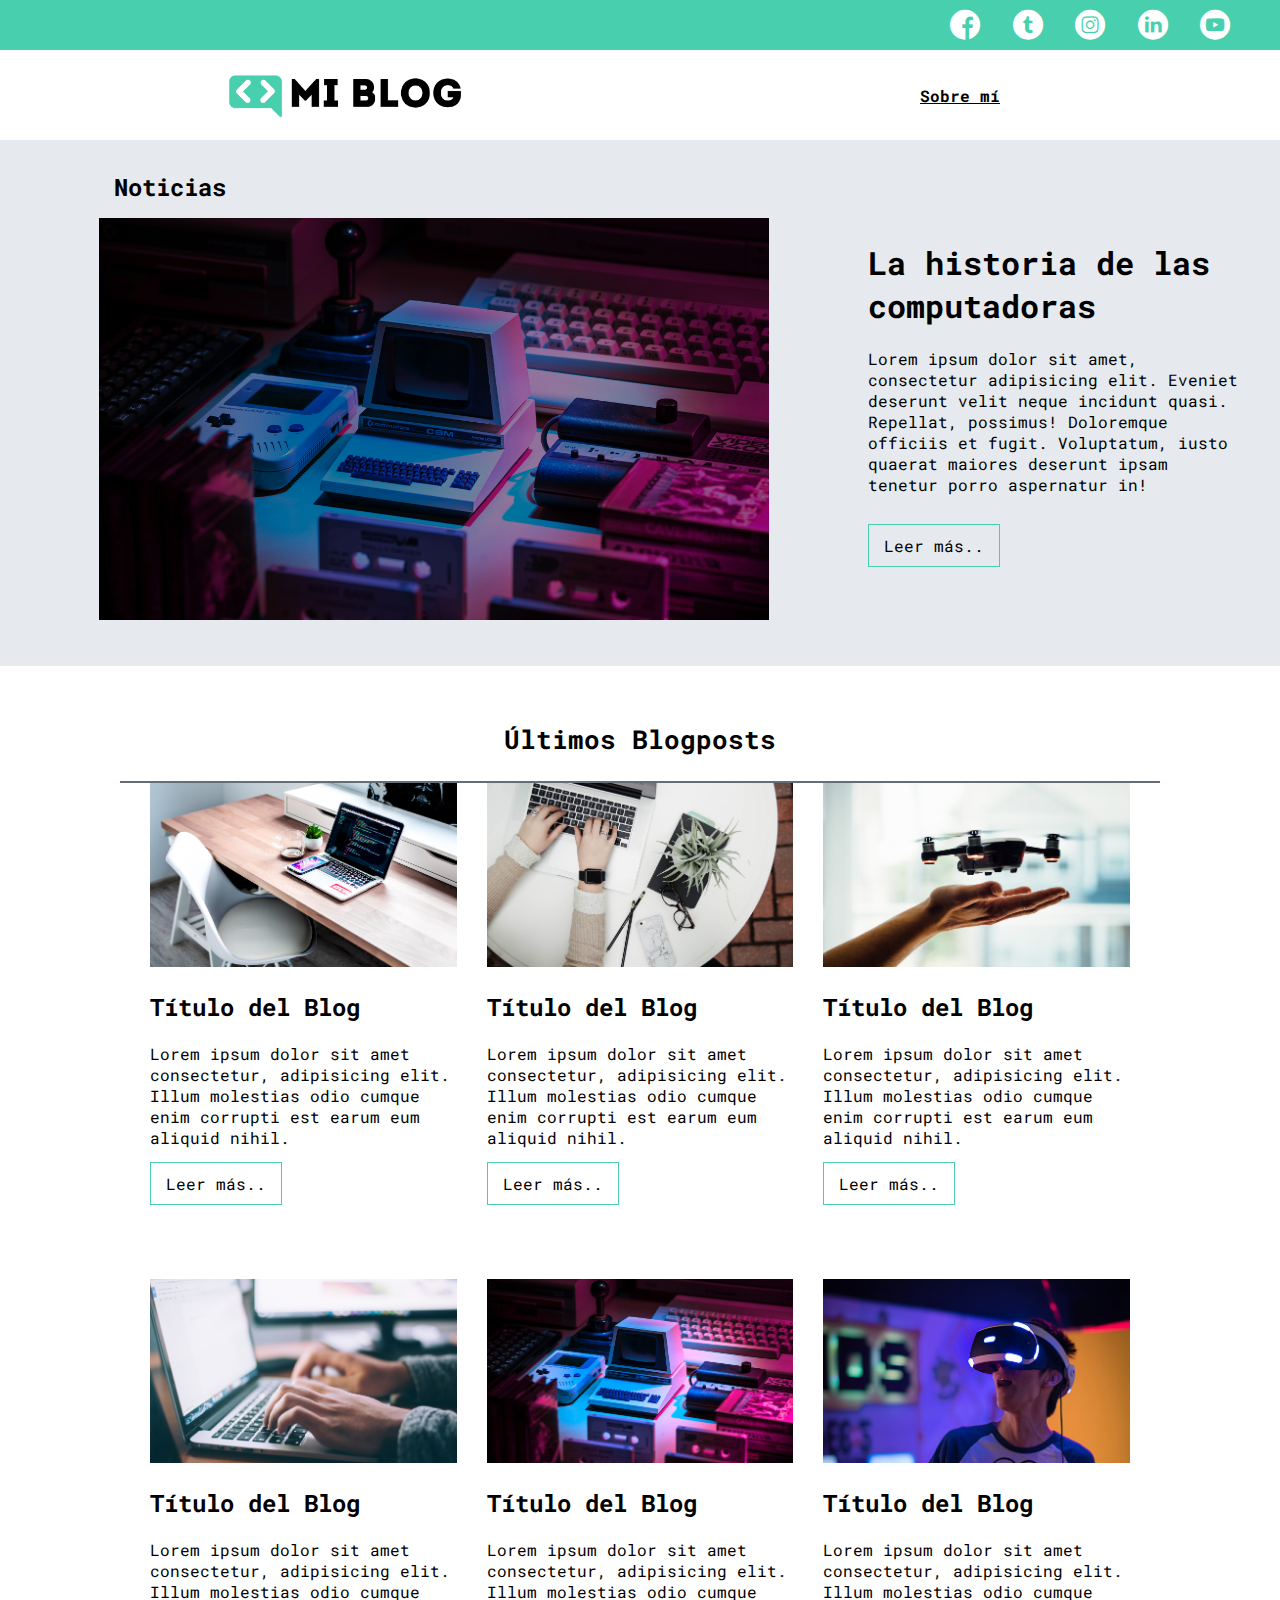
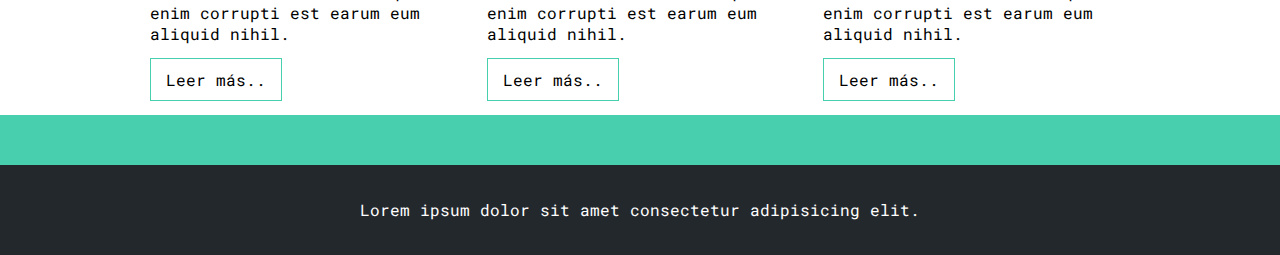
<file: blogs.html>
<!DOCTYPE html>
<html lang="en">
<head>
    <meta charset="UTF-8">
    <meta name="viewport" content="width=device-width, initial-scale=1.0">
    <link rel="stylesheet" href="./css/blogs.css">
    <link rel="stylesheet" href="./css/font/flaticon.css">
    <title>Blogs</title>
</head>
<body>
    <header>
        <section class="header-icons-container">
            <div class="icons">
                <a href=""><span class="flaticon-001-facebook"></span></a>
                <a href=""><span class="flaticon-002-twitter"></span></a>
                <a href=""><span class="flaticon-011-instagram"></span></a>
                <a href=""><span class="flaticon-010-linkedin"></span></a>
                <a href=""><span class="flaticon-008-youtube"></span></a>
            </div>
        </section>
        <nav>
            <section class="nav-logo-container">
                <a href="/"> <img src="./assets/Logo-negro.png" alt="logo"></a>
            </section>
            <section class="profile-link">
                <a href="./perfil.html">Sobre mí</a>
            </section>
        </nav>
    </header>
    <main>
        <section class="hero-container">
            <figure class="hero-img">
                <span>
                    <h2>Noticias</h2>
                </span>
                <img src="./assets/hero-img.png" alt="Coleccion de computadoras">
            </figure>
            <div class="hero-text">
                <h1>La historia de las computadoras</h1>
                <p>Lorem ipsum dolor sit amet, consectetur adipisicing elit. Eveniet deserunt velit neque incidunt quasi. Repellat, possimus! Doloremque officiis et fugit. Voluptatum, iusto quaerat maiores deserunt ipsam tenetur porro aspernatur in!
                </p>
                <div class="hero-text-link">
                    <a href="./blog.html">Leer más..</a>
                </div>
            </div>
        </section>
        <div class="mid-container">
            <h3>Últimos Blogposts</h3>
        </div>

        <section class="blogs-container">
            <article class="blog-item">
                <img src="./assets/post-img/img1.jpg" alt="">
                <div class="blog-item-text">
                    <h2>Título del Blog</h2>
                    <p>Lorem ipsum dolor sit amet consectetur, adipisicing elit. Illum molestias odio cumque enim corrupti est earum eum aliquid nihil.
                    </p>
                    <div class="blog-link">
                        <a href="./blog.html">Leer más..</a>
                    </div>
                </div>
            </article>
            <article class="blog-item">
                <img src="./assets/post-img/img2.jpg" alt="">
                <div class="blog-item-text">
                    <h2>Título del Blog</h2>
                    <p>Lorem ipsum dolor sit amet consectetur, adipisicing elit. Illum molestias odio cumque enim corrupti est earum eum aliquid nihil.
                    </p>
                    <a href="./blog.html">Leer más..</a>
                </div>
            </article>
            <article class="blog-item">
                <img src="./assets/post-img/img3.jpg" alt="">
                <div class="blog-item-text">
                    <h2>Título del Blog</h2>
                    <p>Lorem ipsum dolor sit amet consectetur, adipisicing elit. Illum molestias odio cumque enim corrupti est earum eum aliquid nihil.
                    </p>
                    <a href="./blog.html">Leer más..</a>
                </div>
            </article>
            <article class="blog-item">
                <img src="./assets/post-img/img4.jpg" alt="">
                <div class="blog-item-text">
                    <h2>Título del Blog</h2>
                    <p>Lorem ipsum dolor sit amet consectetur, adipisicing elit. Illum molestias odio cumque enim corrupti est earum eum aliquid nihil.
                    </p>
                    <a href="./blog.html">Leer más..</a>
                </div>
            </article>
            <article class="blog-item">
                <img src="./assets/post-img/img5.jpg" alt="">
                <div class="blog-item-text">
                    <h2>Título del Blog</h2>
                    <p>Lorem ipsum dolor sit amet consectetur, adipisicing elit. Illum molestias odio cumque enim corrupti est earum eum aliquid nihil.
                    </p>
                    <a href="./blog.html">Leer más..</a>
                </div>
            </article>
            <article class="blog-item">
                <img src="./assets/post-img/img6.jpg" alt="">
                <div class="blog-item-text">
                    <h2>Título del Blog</h2>
                    <p>Lorem ipsum dolor sit amet consectetur, adipisicing elit. Illum molestias odio cumque enim corrupti est earum eum aliquid nihil.
                    </p>
                    <a href="./blog.html">Leer más..</a>
                </div>
            </article>
        </section>
    </main>

    <footer class="footer-container">
        <div class="footer-bottom">
            <span>Lorem ipsum dolor sit amet consectetur adipisicing elit.</span>
        </div>
    </footer>

</body>
</html>
</file>
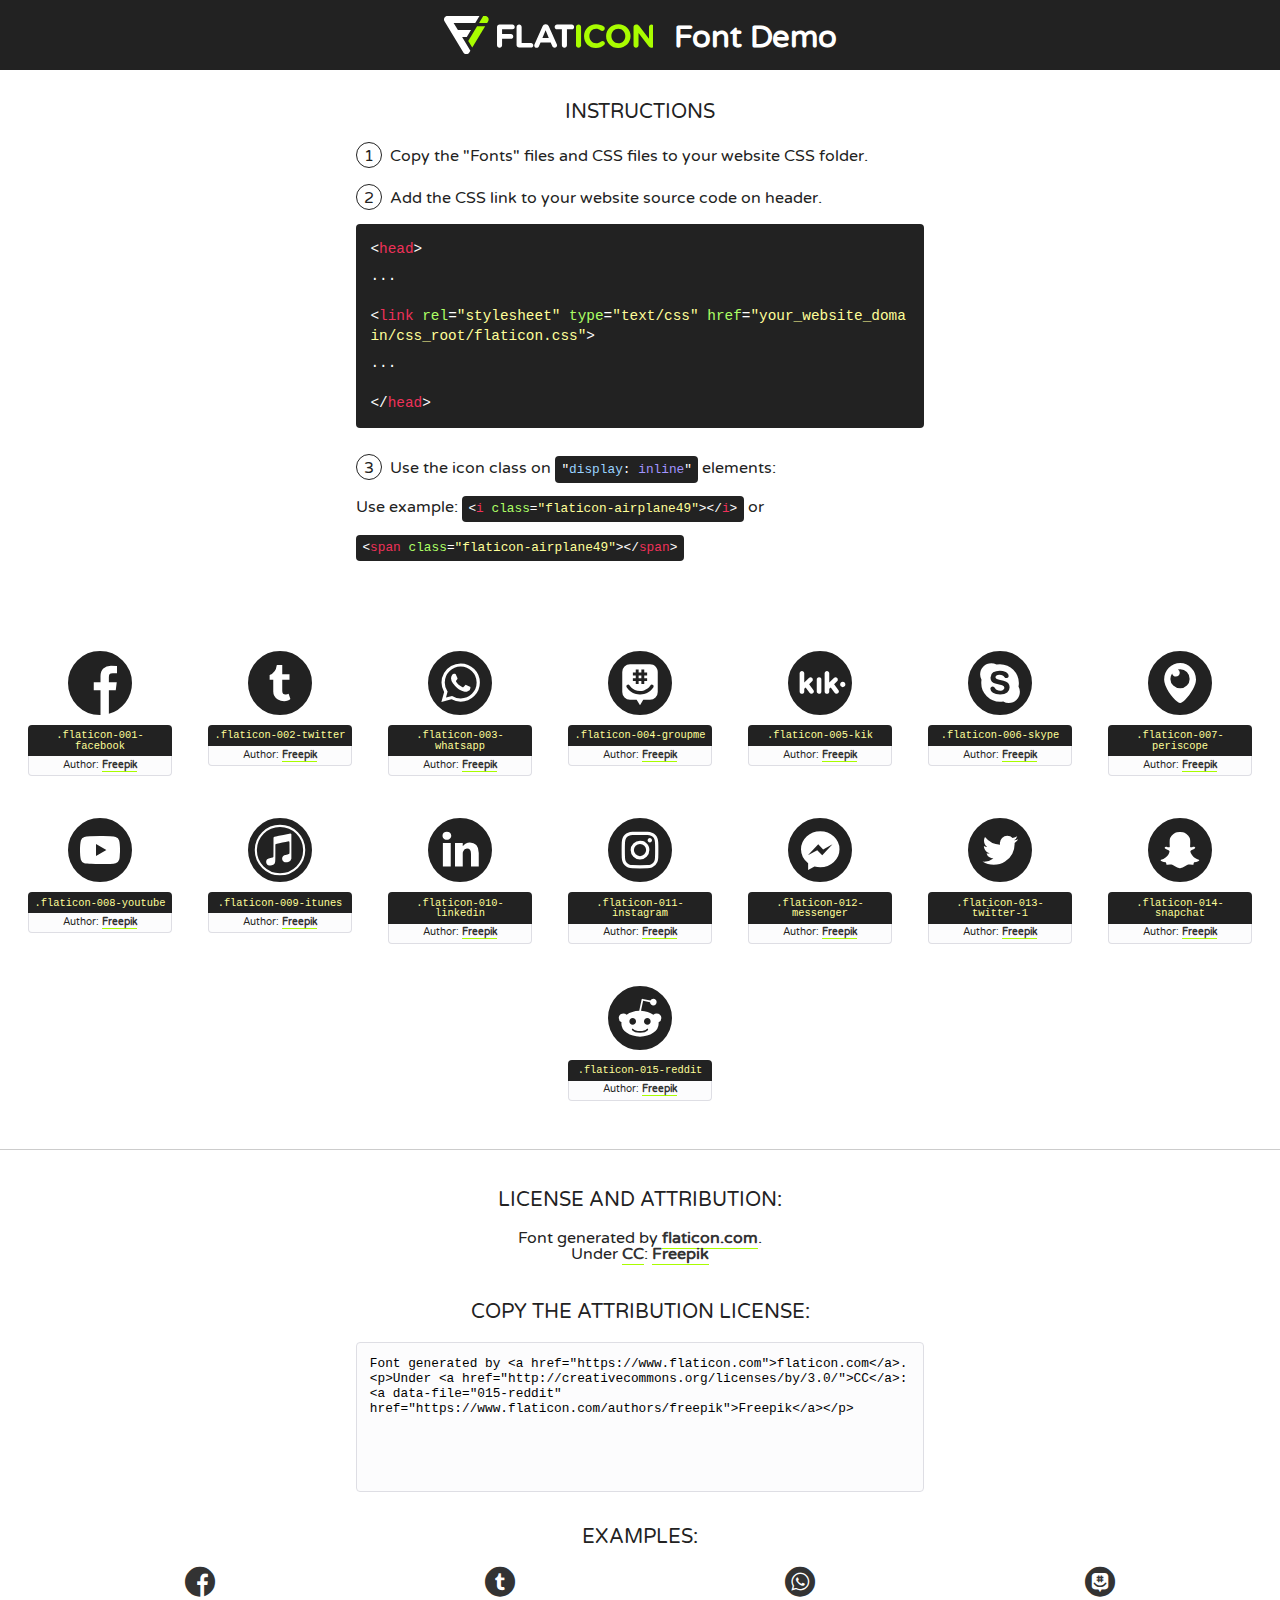
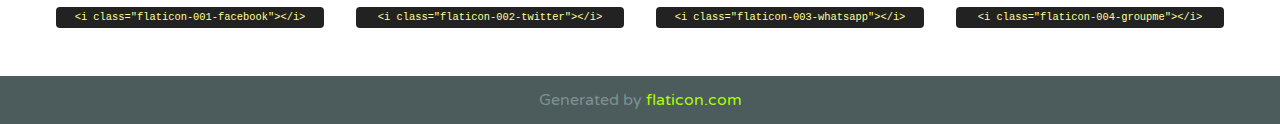
<file: css/font/flaticon.html>
<!DOCTYPE html>
<!--
  Flaticon icon font: Flaticon
  Creation date: 20/12/2018 09:27
-->
<html>
<!DOCTYPE html>
<html>

<head>
    <title>Flaticon WebFont</title>
    <link href="http://fonts.googleapis.com/css?family=Varela+Round" rel="stylesheet" type="text/css" />
    <link rel="stylesheet" type="text/css" href="flaticon.css">
    <meta charset="UTF-8">
    <style>
    html, body, div, span, applet, object, iframe,
    h1, h2, h3, h4, h5, h6, p, blockquote, pre,
    a, abbr, acronym, address, big, cite, code,
    del, dfn, em, img, ins, kbd, q, s, samp,
    small, strike, strong, sub, sup, tt, var,
    b, u, i, center,
    dl, dt, dd, ol, ul, li,
    fieldset, form, label, legend,
    table, caption, tbody, tfoot, thead, tr, th, td,
    article, aside, canvas, details, embed, 
    figure, figcaption, footer, header, hgroup, 
    menu, nav, output, ruby, section, summary,
    time, mark, audio, video {
        margin: 0;
        padding: 0;
        border: 0;
        font-size: 100%;
        font: inherit;
        vertical-align: baseline;
    }
    /* HTML5 display-role reset for older browsers */
    article, aside, details, figcaption, figure, 
    footer, header, hgroup, menu, nav, section {
        display: block;
    }
    body {
        line-height: 1;
    }
    ol, ul {
        list-style: none;
    }
    blockquote, q {
        quotes: none;
    }
    blockquote:before, blockquote:after,
    q:before, q:after {
        content: '';
        content: none;
    }
    table {
        border-collapse: collapse;
        border-spacing: 0;
    }
    body {
        font-family: 'Varela Round', Helvetica, Arial, sans-serif;
        font-size: 16px;
        color: #222;
    }
    a {
        color: #333;
        border-bottom: 1px solid #a9fd00;
        font-weight: bold;
        text-decoration: none;
    }
    * {
        -moz-box-sizing: border-box;
        -webkit-box-sizing: border-box;
        box-sizing: border-box;
        margin: 0;
        padding: 0;
    }
    [class^="flaticon-"]:before, [class*=" flaticon-"]:before, [class^="flaticon-"]:after, [class*=" flaticon-"]:after {
        font-family: Flaticon;
        font-size: 30px;
        font-style: normal;
        margin-left: 20px;
        color: #333;
    }
    .wrapper {
        max-width: 600px;
        margin: auto;
        padding: 0 1em;
    }
    .title {
        font-size: 1.25em;
        text-align: center;
        margin-bottom: 1em;
        text-transform: uppercase;
    }
    header {
        text-align: center;
        background-color: #222;
        color: #fff;
        padding: 1em;
    }
    header .logo {
        width: 210px;
        height: 38px;
        display: inline-block;
        vertical-align: middle;
        margin-right: 1em;
        border: none;
    }
    header strong {
        font-size: 1.95em;
        font-weight: bold;
        vertical-align: middle;
        margin-top: 5px;
        display: inline-block;
    }
    .demo {
        margin: 2em auto;
        line-height: 1.25em;
    }
    .demo ul li {
        margin-bottom: 1em;
    }
    .demo ul li .num {
        color: #222;
        border-radius: 20px;
        display: inline-block;
        width: 26px;
        padding: 3px;
        height: 26px;
        text-align: center;
        margin-right: 0.5em;
        border: 1px solid #222;
    }
    .demo ul li code {
        background-color: #222;
        border-radius: 4px;
        padding: 0.25em 0.5em;
        display: inline-block;
        color: #fff;
        font-family: Consolas,Monaco,Lucida Console,Liberation Mono,DejaVu Sans Mono,Bitstream Vera Sans Mono,Courier New, monospace;
        font-weight: lighter;
        margin-top: 1em;
        font-size: 0.8em;
        word-break: break-all;
    }
    .demo ul li code.big {
        padding: 1em;
        font-size: 0.9em;
    }
    .demo ul li code .red {
        color: #EF3159;
    }
    .demo ul li code .green {
        color: #ACFF65;
    }
    .demo ul li code .yellow {
        color: #FFFF99;
    }
    .demo ul li code .blue {
        color: #99D3FF;
    }
    .demo ul li code .purple {
        color: #A295FF;
    }
    .demo ul li code .dots {
        margin-top: 0.5em;
        display: block;
    }
    #glyphs {
        border-bottom: 1px solid #ccc;
        padding: 2em 0;
        text-align: center;
    }
    .glyph {
        display: inline-block;
        width: 9em;
        margin: 1em;
        text-align: center;
        vertical-align: top;
        background: #FFF;
    }
    .glyph .glyph-icon {
        padding: 10px;
        display: block;
        font-family:"Flaticon";
        font-size: 64px;
        line-height: 1;
    }
    .glyph .glyph-icon:before {
        font-size: 64px;
        color: #222;
        margin-left: 0;
    }
    .class-name {
        font-size: 0.65em;
        background-color: #222;
        color: #fff;
        border-radius: 4px 4px 0 0;
        padding: 0.5em;
        color: #FFFF99;
        font-family: Consolas,Monaco,Lucida Console,Liberation Mono,DejaVu Sans Mono,Bitstream Vera Sans Mono,Courier New, monospace;
    }
    .author-name {
        font-size: 0.6em;
        background-color: #fcfcfd;
        border: 1px solid #DEDEE4;
        border-top: 0;
        border-radius: 0 0 4px 4px;
        padding: 0.5em;
    }
    .class-name:last-child {
        font-size: 10px;
        color:#888;
    }
    .class-name:last-child a {
        font-size: 10px;
        color:#555;
    }
    .class-name:last-child a:hover {
        color:#a9fd00;
    }
    .glyph > input {
        display: block;
        width: 100px;
        margin: 5px auto;
        text-align: center;
        font-size: 12px;
        cursor: text;
    }
    .glyph > input.icon-input {
        font-family:"Flaticon";
        font-size: 16px;
        margin-bottom: 10px;
    }
    .attribution .title {
        margin-top: 2em;
    }
    .attribution textarea {
        background-color: #fcfcfd;
        padding: 1em;
        border: none;
        box-shadow: none;
        border: 1px solid #DEDEE4;
        border-radius: 4px;
        resize: none;
        width: 100%;
        height: 150px;
        font-size: 0.8em;
        font-family: Consolas,Monaco,Lucida Console,Liberation Mono,DejaVu Sans Mono,Bitstream Vera Sans Mono,Courier New, monospace;
        -webkit-appearance: none;
    }
    .iconsuse {
        margin: 2em auto;
        text-align: center;
        max-width: 1200px;
    }
    .iconsuse:after {
        content: '';
        display: table;
        clear: both;
    }
    .iconsuse .image {
        float: left;
        width: 25%;
        padding: 0 1em;
    }
    .iconsuse .image p {
        margin-bottom: 1em;
    }
    .iconsuse .image span {
        display: block;
        font-size: 0.65em;
        background-color: #222;
        color: #fff;
        border-radius: 4px;
        padding: 0.5em;
        color: #FFFF99;
        margin-top: 1em;
        font-family: Consolas,Monaco,Lucida Console,Liberation Mono,DejaVu Sans Mono,Bitstream Vera Sans Mono,Courier New, monospace;
    }
    #footer {
        text-align: center;
        background-color: #4C5B5C;
        color: #7c9192;
        padding: 1em;
    }
    #footer a {
        border: none;
        color: #a9fd00;
        font-weight: normal;
    }
    @media (max-width: 960px) {
        .iconsuse .image {
            width: 50%;
        }
    }
    @media (max-width: 560px) {
        .iconsuse .image {
            width: 100%;
        }
    }
    </style>
</head>

<body class="characters-off">

    <header>
        <a href="https://www.flaticon.com" target="_blank" class="logo">
            <svg version="1.1" xmlns="http://www.w3.org/2000/svg" xmlns:xlink="http://www.w3.org/1999/xlink" xmlns:a="http://ns.adobe.com/AdobeSVGViewerExtensions/3.0/" viewBox="0 0 560.875 102.036" enable-background="new 0 0 560.875 102.036" xml:space="preserve">
                <defs>
                </defs>
                <g>
                    <g class="letters">
                        <path fill="#ffffff" d="M141.596,29.675c0-3.777,2.985-6.767,6.764-6.767h34.438c3.426,0,6.15,2.728,6.15,6.15
                        c0,3.43-2.724,6.149-6.15,6.149h-27.674v13.091h23.719c3.429,0,6.151,2.724,6.151,6.15c0,3.43-2.723,6.149-6.151,6.149h-23.719
                        v17.574c0,3.773-2.986,6.761-6.764,6.761c-3.779,0-6.764-2.989-6.764-6.761V29.675z"></path>
                        <path fill="#ffffff" d="M193.844,29.149c0-3.781,2.985-6.767,6.764-6.767c3.776,0,6.763,2.985,6.763,6.767v42.957h25.039
                        c3.426,0,6.149,2.726,6.149,6.153c0,3.425-2.723,6.15-6.149,6.15h-31.802c-3.779,0-6.764-2.986-6.764-6.768V29.149z"></path>
                        <path fill="#ffffff" d="M241.891,75.71l21.438-48.407c1.492-3.341,4.215-5.357,7.906-5.357h0.792
                        c3.686,0,6.323,2.017,7.815,5.357l21.439,48.407c0.436,0.967,0.701,1.845,0.701,2.723c0,3.602-2.809,6.501-6.414,6.501
                        c-3.161,0-5.269-1.845-6.499-4.655l-4.132-9.661h-27.059l-4.301,10.102c-1.144,2.631-3.426,4.214-6.237,4.214
                        c-3.517,0-6.24-2.81-6.24-6.325C241.1,77.64,241.451,76.677,241.891,75.71z M279.932,58.666l-8.521-20.297l-8.526,20.297H279.932
                        z"></path>
                        <path fill="#ffffff" d="M314.864,35.387H301.86c-3.429,0-6.239-2.813-6.239-6.238c0-3.429,2.811-6.24,6.239-6.24h39.533
                        c3.426,0,6.237,2.811,6.237,6.24c0,3.425-2.811,6.238-6.237,6.238h-13.001v42.785c0,3.773-2.99,6.761-6.764,6.761
                        c-3.779,0-6.764-2.989-6.764-6.761V35.387z"></path>
                        <path fill="#A9FD00" d="M352.615,29.149c0-3.781,2.985-6.767,6.767-6.767c3.774,0,6.761,2.985,6.761,6.767v49.024
                        c0,3.773-2.987,6.761-6.761,6.761c-3.781,0-6.767-2.989-6.767-6.761V29.149z"></path>
                        <path fill="#A9FD00" d="M374.132,53.836v-0.179c0-17.481,13.178-31.801,32.065-31.801c9.22,0,15.459,2.458,20.557,6.238
                        c1.402,1.054,2.637,2.985,2.637,5.357c0,3.692-2.985,6.59-6.681,6.59c-1.845,0-3.071-0.702-4.044-1.319
                        c-3.776-2.813-7.729-4.393-12.562-4.393c-10.364,0-17.831,8.611-17.831,19.154v0.173c0,10.542,7.291,19.329,17.831,19.329
                        c5.715,0,9.492-1.756,13.359-4.834c1.049-0.874,2.458-1.491,4.039-1.491c3.429,0,6.325,2.813,6.325,6.236
                        c0,2.106-1.056,3.78-2.282,4.834c-5.539,4.834-12.036,7.733-21.878,7.733C387.572,85.464,374.132,71.493,374.132,53.836z"></path>
                        <path fill="#A9FD00" d="M433.009,53.836v-0.179c0-17.481,13.79-31.801,32.766-31.801c18.981,0,32.592,14.143,32.592,31.628v0.173
                        c0,17.483-13.785,31.807-32.769,31.807C446.625,85.464,433.009,71.32,433.009,53.836z M484.224,53.836v-0.179
                        c0-10.539-7.725-19.326-18.626-19.326c-10.893,0-18.449,8.611-18.449,19.154v0.173c0,10.542,7.73,19.329,18.626,19.329
                        C476.676,72.986,484.224,64.378,484.224,53.836z"></path>
                        <path fill="#A9FD00" d="M506.233,29.321c0-3.774,2.99-6.763,6.767-6.763h1.401c3.252,0,5.183,1.583,7.029,3.953l26.093,34.265
                        V29.059c0-3.692,2.99-6.677,6.681-6.677c3.683,0,6.671,2.985,6.671,6.677v48.934c0,3.78-2.987,6.765-6.764,6.765h-0.436
                        c-3.257,0-5.188-1.581-7.034-3.953l-27.056-35.492v32.944c0,3.687-2.985,6.676-6.678,6.676c-3.683,0-6.673-2.989-6.673-6.676
                        V29.321z"></path>
                    </g>
                    <g class="insignia">
                        <path fill="#ffffff" d="M48.372,56.137h12.517l11.156-18.537H37.186L25.688,18.539h57.825L94.668,0H9.271
                        C5.925,0,2.842,1.801,1.198,4.716c-1.644,2.907-1.593,6.482,0.134,9.343l50.38,83.501c1.678,2.781,4.689,4.476,7.938,4.476
                        c3.246,0,6.257-1.695,7.935-4.476l2.898-4.804L48.372,56.137z"></path>
                        <g class="i">
                            <path fill="#A9FD00" d="M93.575,18.539h0.031v0.004l21.652,0.004l2.705-4.488c1.727-2.861,1.778-6.436,0.133-9.343
                            C116.454,1.801,113.371,0,110.026,0h-5.294L93.575,18.539z"></path>
                            <polygon fill="#A9FD00" points="88.291,27.356 64.725,66.486 75.519,84.404 109.942,27.356"></polygon>
                        </g>
                    </g>
                </g>
            </svg>
        </a>
        <strong>Font Demo</strong>
    </header>


    <section class="demo wrapper">

        <p class="title">Instructions</p>

        <ul>
            <li>
                <span class="num">1</span>Copy the "Fonts" files and CSS files to your website CSS folder.
            </li>
            <li>
                <span class="num">2</span>Add the CSS link to your website source code on header.
                <code class="big">
                    &lt;<span class="red">head</span>&gt;
                    <br/><span class="dots">...</span>
                    <br/>&lt;<span class="red">link</span> <span class="green">rel</span>=<span class="yellow">"stylesheet"</span> <span class="green">type</span>=<span class="yellow">"text/css"</span> <span class="green">href</span>=<span class="yellow">"your_website_domain/css_root/flaticon.css"</span>&gt;
                    <br/><span class="dots">...</span>
                    <br/>&lt;/<span class="red">head</span>&gt;
                </code>
            </li>

            <li>
                <p>
                    <span class="num">3</span>Use the icon class on <code>"<span class="blue">display</span>:<span class="purple"> inline</span>"</code> elements:
                    <br />
                    Use example: <code>&lt;<span class="red">i</span> <span class="green">class</span>=<span class="yellow">&quot;flaticon-airplane49&quot;</span>&gt;&lt;/<span class="red">i</span>&gt;</code> or <code>&lt;<span class="red">span</span> <span class="green">class</span>=<span class="yellow">&quot;flaticon-airplane49&quot;</span>&gt;&lt;/<span class="red">span</span>&gt;</code>
            </li>
        </ul>

    </section>




   <section id="glyphs">          
    
      
        <div class="glyph"><div class="glyph-icon flaticon-001-facebook"></div>
            <div class="class-name">.flaticon-001-facebook</div>
            <div class="author-name">Author: <a data-file="001-facebook" href="https://www.flaticon.com/authors/freepik">Freepik</a> </div> 
        </div>        
        
        <div class="glyph"><div class="glyph-icon flaticon-002-twitter"></div>
            <div class="class-name">.flaticon-002-twitter</div>
            <div class="author-name">Author: <a data-file="002-twitter" href="https://www.flaticon.com/authors/freepik">Freepik</a> </div> 
        </div>        
        
        <div class="glyph"><div class="glyph-icon flaticon-003-whatsapp"></div>
            <div class="class-name">.flaticon-003-whatsapp</div>
            <div class="author-name">Author: <a data-file="003-whatsapp" href="https://www.flaticon.com/authors/freepik">Freepik</a> </div> 
        </div>        
        
        <div class="glyph"><div class="glyph-icon flaticon-004-groupme"></div>
            <div class="class-name">.flaticon-004-groupme</div>
            <div class="author-name">Author: <a data-file="004-groupme" href="https://www.flaticon.com/authors/freepik">Freepik</a> </div> 
        </div>        
        
        <div class="glyph"><div class="glyph-icon flaticon-005-kik"></div>
            <div class="class-name">.flaticon-005-kik</div>
            <div class="author-name">Author: <a data-file="005-kik" href="https://www.flaticon.com/authors/freepik">Freepik</a> </div> 
        </div>        
        
        <div class="glyph"><div class="glyph-icon flaticon-006-skype"></div>
            <div class="class-name">.flaticon-006-skype</div>
            <div class="author-name">Author: <a data-file="006-skype" href="https://www.flaticon.com/authors/freepik">Freepik</a> </div> 
        </div>        
        
        <div class="glyph"><div class="glyph-icon flaticon-007-periscope"></div>
            <div class="class-name">.flaticon-007-periscope</div>
            <div class="author-name">Author: <a data-file="007-periscope" href="https://www.flaticon.com/authors/freepik">Freepik</a> </div> 
        </div>        
        
        <div class="glyph"><div class="glyph-icon flaticon-008-youtube"></div>
            <div class="class-name">.flaticon-008-youtube</div>
            <div class="author-name">Author: <a data-file="008-youtube" href="https://www.flaticon.com/authors/freepik">Freepik</a> </div> 
        </div>        
        
        <div class="glyph"><div class="glyph-icon flaticon-009-itunes"></div>
            <div class="class-name">.flaticon-009-itunes</div>
            <div class="author-name">Author: <a data-file="009-itunes" href="https://www.flaticon.com/authors/freepik">Freepik</a> </div> 
        </div>        
        
        <div class="glyph"><div class="glyph-icon flaticon-010-linkedin"></div>
            <div class="class-name">.flaticon-010-linkedin</div>
            <div class="author-name">Author: <a data-file="010-linkedin" href="https://www.flaticon.com/authors/freepik">Freepik</a> </div> 
        </div>        
        
        <div class="glyph"><div class="glyph-icon flaticon-011-instagram"></div>
            <div class="class-name">.flaticon-011-instagram</div>
            <div class="author-name">Author: <a data-file="011-instagram" href="https://www.flaticon.com/authors/freepik">Freepik</a> </div> 
        </div>        
        
        <div class="glyph"><div class="glyph-icon flaticon-012-messenger"></div>
            <div class="class-name">.flaticon-012-messenger</div>
            <div class="author-name">Author: <a data-file="012-messenger" href="https://www.flaticon.com/authors/freepik">Freepik</a> </div> 
        </div>        
        
        <div class="glyph"><div class="glyph-icon flaticon-013-twitter-1"></div>
            <div class="class-name">.flaticon-013-twitter-1</div>
            <div class="author-name">Author: <a data-file="013-twitter-1" href="https://www.flaticon.com/authors/freepik">Freepik</a> </div> 
        </div>        
        
        <div class="glyph"><div class="glyph-icon flaticon-014-snapchat"></div>
            <div class="class-name">.flaticon-014-snapchat</div>
            <div class="author-name">Author: <a data-file="014-snapchat" href="https://www.flaticon.com/authors/freepik">Freepik</a> </div> 
        </div>        
        
        <div class="glyph"><div class="glyph-icon flaticon-015-reddit"></div>
            <div class="class-name">.flaticon-015-reddit</div>
            <div class="author-name">Author: <a data-file="015-reddit" href="https://www.flaticon.com/authors/freepik">Freepik</a> </div> 
        </div>        
        

    </section>



    <section class="attribution wrapper"   style="text-align:center;">

      <div class="title">License and attribution:</div><div class="attrDiv">Font generated by <a href="https://www.flaticon.com">flaticon.com</a>. <div><p>Under <a href="http://creativecommons.org/licenses/by/3.0/">CC</a>: <a data-file="015-reddit" href="https://www.flaticon.com/authors/freepik">Freepik</a></p>  </div>
      </div>
      <div class="title">Copy the Attribution License:</div>

    <textarea onclick="this.focus();this.select();">Font generated by &lt;a href=&quot;https://www.flaticon.com&quot;&gt;flaticon.com&lt;/a&gt;. <p>Under <a href="http://creativecommons.org/licenses/by/3.0/">CC</a>: <a data-file="015-reddit" href="https://www.flaticon.com/authors/freepik">Freepik</a></p>  
     </textarea>

    </section>

    <section class="iconsuse">

          <div class="title">Examples:</div>            
             
            <div class="image">
                <p>
                    <i class="glyph-icon flaticon-001-facebook"></i> 
                    <span>&lt;i class=&quot;flaticon-001-facebook&quot;&gt;&lt;/i&gt;</span>
                </p>
            </div>
            
            <div class="image">
                <p>
                    <i class="glyph-icon flaticon-002-twitter"></i> 
                    <span>&lt;i class=&quot;flaticon-002-twitter&quot;&gt;&lt;/i&gt;</span>
                </p>
            </div>
            
            <div class="image">
                <p>
                    <i class="glyph-icon flaticon-003-whatsapp"></i> 
                    <span>&lt;i class=&quot;flaticon-003-whatsapp&quot;&gt;&lt;/i&gt;</span>
                </p>
            </div>
            
            <div class="image">
                <p>
                    <i class="glyph-icon flaticon-004-groupme"></i> 
                    <span>&lt;i class=&quot;flaticon-004-groupme&quot;&gt;&lt;/i&gt;</span>
                </p>
            </div>
                       
        </div>
                            
    </section>

<div id="footer">
    <div>Generated by <a href="https://www.flaticon.com">flaticon.com</a>
    </div>
</div>



</body>
</html>
</file>
<file: css/blogs.css>
@import url('https://fonts.googleapis.com/css2?family=Roboto+Mono:wght@400;500;700&family=Roboto+Slab:wght@400;700&family=Roboto:wght@400;500;700;900&display=swap');

:root {
    --color-bg-btn:#48cfad;
    --color-shadow-btn: #656d78;
    --color-text-btn: #434a54;
    --color-bg-footer: #23282d;
    --color-bg-conter: #e6e9ed;
}

body {
    margin: 0;
    padding: 0;
    font-family: 'Roboto Mono', monospace;
    box-sizing: border-box;
}

a {
    text-decoration: none;
    display: inline;   /* display horizontal */
    color: black;
}

header {
    width: 100%;  /* anchura del 100% */
    height: 140px;
    display: grid;
    grid-template-rows: repeat(2, 1fr);
}

header .header-icons-container {
    width: 100%;
    height: 50px;
    display: grid;
    background-color: var(--color-bg-btn);
}

header .header-icons-container .icons {
    width: 300px;
    height: auto;
    display: flex;
    align-items: center;
    justify-content: space-between;
    justify-self: end;
    margin-right: 50px;
}

header .icons span {
    color: white;
}

nav {
   display: grid;
   grid-template: 100% / 50% 50%;
   justify-items: center;
   align-items: center;
   height: 90px;
}

nav .nav-logo-container {
    margin-left: 50px;
}

nav .nav-logo-container img {
    width: 300px;
}

nav .profile-link {
   display: flex;
   justify-content: flex-end;
   align-items: center;
   margin: 50px;
}

nav .profile-link a {
    color: black;
    text-decoration: underline;
    font-weight: 700;
}

nav .profile-link a:hover {
    box-shadow: 0 0 6px 2px var(--color-bg-btn);
}

/* -----------------------------------HERO-CONTAINER------------- */

.hero-container {
    display: grid;
    grid-template: 100% / 70% 30%;
    justify-items: center;
    align-items: center;
    background-color: var(--color-bg-conter);
    padding: 0 40px 30px 0;
}

.hero-container .hero-img span {
    display: flex;
    justify-content: flex-start;
    width: 85%;
}

.hero-container .hero-img {
    display: flex;
    flex-direction: column;
    justify-content: space-evenly;
    align-items: center;
}

.hero-container .hero-img h2 {
    margin: 15px;
}

.hero-container .hero-img img {
    width: 85%;
}

.hero-container .hero-text {
    padding: 30px 0;
}

.hero-container .hero-text .hero-text-link {
    margin-top: 40px;
}

.hero-container .hero-text .hero-text-link a {
    padding: 10px 15px;
    border: 1px solid var(--color-bg-btn);
}

.hero-container .hero-text .hero-text-link a:hover {
    box-shadow: 0 0 5px 2px var(--color-bg-btn);
    font-weight: 700;
}

/* -----------------------------------------------------MID-CONTAINER------------- */


.mid-container {
    display: flex;
    justify-content: center;
    padding: 30px 30px 0px 30px;
    max-width: 980px;
    margin: auto;
    font-weight: 500;
    font-size: 22px;
    border-bottom: 2px solid var(--color-shadow-btn);
}

/* -----------------------------------------------------BLOGS-CONTAINER------------- */


.blogs-container {
    display: grid;
    grid-template: 50% 50% / repeat(3, auto);
    grid-gap: 30px;
    max-width: 980px;
    margin: auto;
}

.blogs-container .blog-item {
    height: auto;
    margin-bottom: 40px;
}

.blogs-container .blog-item img {
    width: 100%;
}

.blogs-container .blog-item .blog-item-text p {
    margin: 16px 0 25px 0px;
}

.blogs-container .blog-item .blog-item-text a {
    padding: 10px 15px;
    border: 1px solid var(--color-bg-btn);
}

.blogs-container .blog-item .blog-item-text a:hover {
    box-shadow: 0 0 5px 2px var(--color-bg-btn);
    font-weight: 700;
}

/* -----------------------------------------------------FOOTER------------- */


.footer-container {
    padding-top: 50px;
    background-color: var(--color-bg-btn);
}

.footer-container .footer-bottom {
    height: 90px;
    display: flex;
    justify-content: center;
    align-items: center;
    background-color: var(--color-bg-footer);

}

.footer-container .footer-bottom span {
    color: white;
}

/* //////////////////////////////////////MEDIAS QUERIES/////////////////////7 */


@media (max-width: 900px) {

    nav .nav-logo-container img {
        width: 200px;
    }

    .hero-container {
        grid-template: 100% / 100%;
    }

    .hero-container .hero-text {
        padding: 30px 50px;
    }

    .blogs-container {
        grid-template: 50% 50% / repeat(2, auto);
        padding: 30px 50px;
    }

}

@media (max-width: 375px) {

    nav {
        grid-template-columns: repeat(2, 187px);
        justify-items: center;
        align-items: center;
    }

    nav .nav-logo-container {
        margin-left: 0;
    }

    nav .nav-logo-container img {
        width: 150px;
    }


    .hero-container {
        padding: 20px;
    }


    .hero-container .hero-img {
        width: 100%;
    }

    .hero-container .hero-img img {
        width: 100%;
    }

    .hero-container .hero-text {
        padding: 20px;
    }

    .blogs-container {
        grid-template: 100% / 100%;
        padding: 30px 50px;
    }
}
</file>
<file: css/font/flaticon.css>
/*
  	Flaticon icon font: Flaticon
  	Creation date: 20/12/2018 09:27
  	*/

@font-face {
  font-family: "Flaticon";
  src: url("./Flaticon.eot");
  src: url("./Flaticon.eot?#iefix") format("embedded-opentype"),
       url("./Flaticon.woff") format("woff"),
       url("./Flaticon.ttf") format("truetype"),
       url("./Flaticon.svg#Flaticon") format("svg");
  font-weight: normal;
  font-style: normal;
}

@media screen and (-webkit-min-device-pixel-ratio:0) {
  @font-face {
    font-family: "Flaticon";
    src: url("./Flaticon.svg#Flaticon") format("svg");
  }
}

[class^="flaticon-"]:before, [class*=" flaticon-"]:before,
[class^="flaticon-"]:after, [class*=" flaticon-"]:after {
  font-family: Flaticon;
        font-size: 30px;
font-style: normal;
margin-left: 20px;
}

.flaticon-001-facebook:before { content: "\f100"; }
.flaticon-002-twitter:before { content: "\f101"; }
.flaticon-003-whatsapp:before { content: "\f102"; }
.flaticon-004-groupme:before { content: "\f103"; }
.flaticon-005-kik:before { content: "\f104"; }
.flaticon-006-skype:before { content: "\f105"; }
.flaticon-007-periscope:before { content: "\f106"; }
.flaticon-008-youtube:before { content: "\f107"; }
.flaticon-009-itunes:before { content: "\f108"; }
.flaticon-010-linkedin:before { content: "\f109"; }
.flaticon-011-instagram:before { content: "\f10a"; }
.flaticon-012-messenger:before { content: "\f10b"; }
.flaticon-013-twitter-1:before { content: "\f10c"; }
.flaticon-014-snapchat:before { content: "\f10d"; }
.flaticon-015-reddit:before { content: "\f10e"; }
</file>
